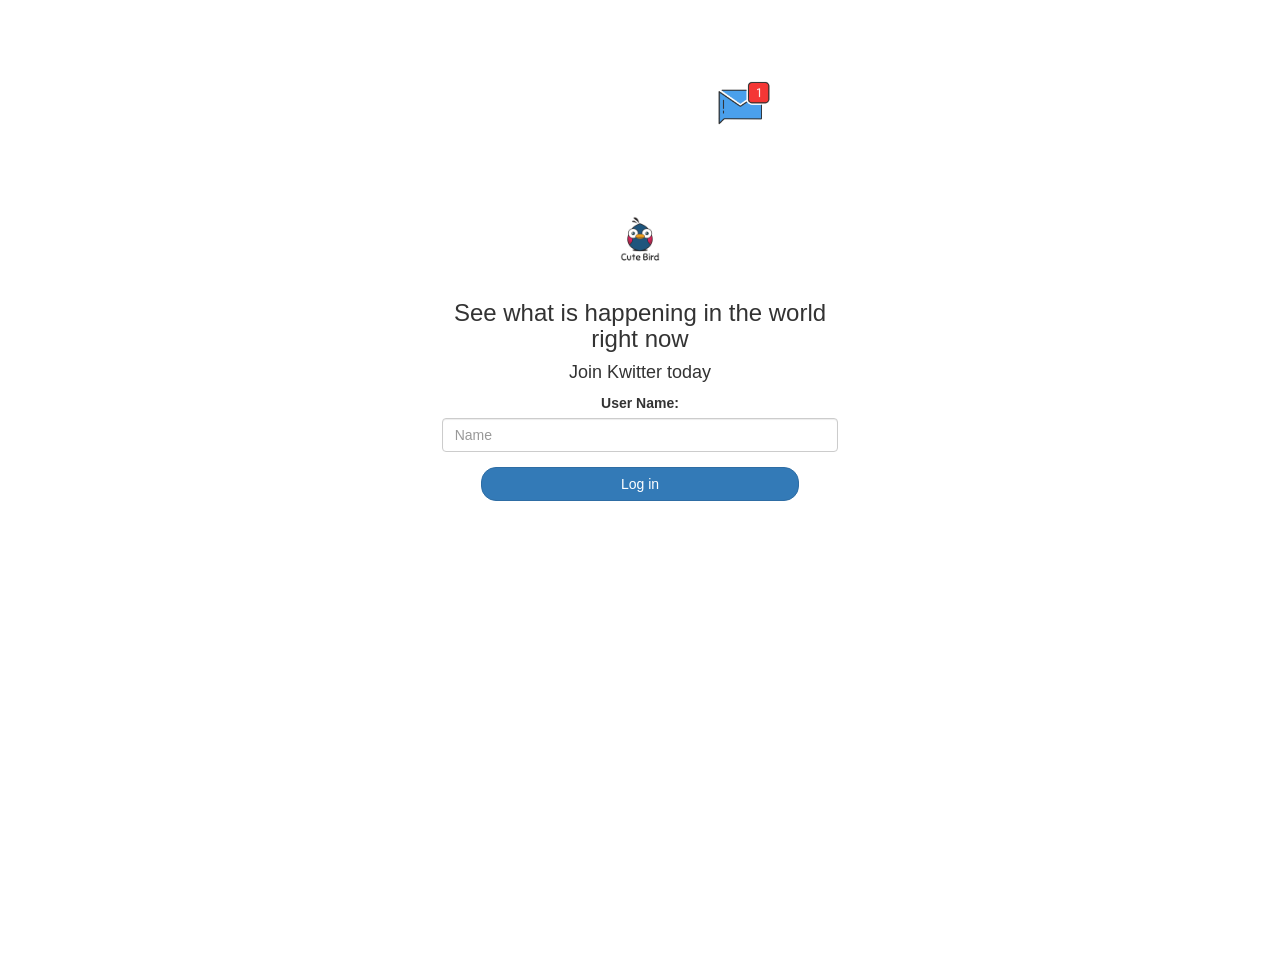
<file: index.html>
<!DOCTYPE html>
<html>
<head>
	<title>Kwitter</title>
<link href="https://fonts.googleapis.com/css?family=Yeon+Sung&display=swap" rel="stylesheet"><meta name="viewport" content="width=device-width, initial-scale=1">

<link rel="stylesheet" href="https://maxcdn.bootstrapcdn.com/bootstrap/3.4.0/css/bootstrap.min.css">
<script src="https://ajax.googleapis.com/ajax/libs/jquery/3.4.1/jquery.min.js"></script>
<script src="https://maxcdn.bootstrapcdn.com/bootstrap/3.4.0/js/bootstrap.min.js"></script>

<link rel="stylesheet" type="text/css" href="style.css">
<script src="kwitter.js"></script>
</head>
<body>
<center>
	<h1 class="header">	
		Kwitter	<sup> 
	<img src="m2.png">
	</sup>
</h1>
	<div class="col-lg-4 col-md-6 col-sm-6 col-xs-11 login_div">
	<img src="logo.png" class="logo">
		<h3 >See what is happening in the world right now</h3>
		<h4 >Join Kwitter today</h4>
		<div class="form-group">
		  <label >User Name:</label>
		  <input id="user_name"type="text" width="30%" placeholder="Name" class="form-control">

		</div>
		<button id="login_button" class="btn btn-primary" onclick="adduser()">Log in</button>
		<br><br>
	</div>
</center>
<script src=kwitter.js></script>
</body>
</html>
</file>
<file: style.css>
html, body
{
  height: 100%;
  margin: 0;
}

body
{
background-image:url("https://www.11zon.com/images/android/background/11zon_background2.jpg");
}

.header
{
	color: white;font-family: 'Yeon Sung';font-size: 45px;letter-spacing: 10px;margin-top: 80px;
}
.header img
{
	width: 80px;margin-left: -15px;
}

.login_div
{
	background: rgba(255,255,255,0.8);float: none;border-radius: 15px;
}

.logo
{
	width: 80px;margin-top: 30px;border-radius: 40px;
}

#login_button
{
	width: 80%;border-radius: 15px;
}

.room_name
{
	cursor: pointer;
	font-size: 20px;
}


#logout_button
{
	font-size: 20px; 
	float: right;
}


#output
{
	padding: 10px; width:80%;background: rgba(255,255,255,0.8);border-radius: 15px;
}

.input_div_room_page
{
	width: 80%;
}

.input_div label
{
	color: white;font-size: 20px;
}


.input_div_message_page
{
	position: fixed;bottom: 0px;width: 100%;background: rgba(255,255,255,0.8);
}
.input_div_message_page label
{
	color: black;
}
.input_div_message_page #msg
{
	width: 80%;
}
.input_div_message_page button
{
	margin-top: 15px;
	width: 50%; 
}
.color_white
{
	color: white
}

.user_tick
{
	width:20px;
}
.message_h4
{
	padding-left:5px;color:grey;
}
</file>
